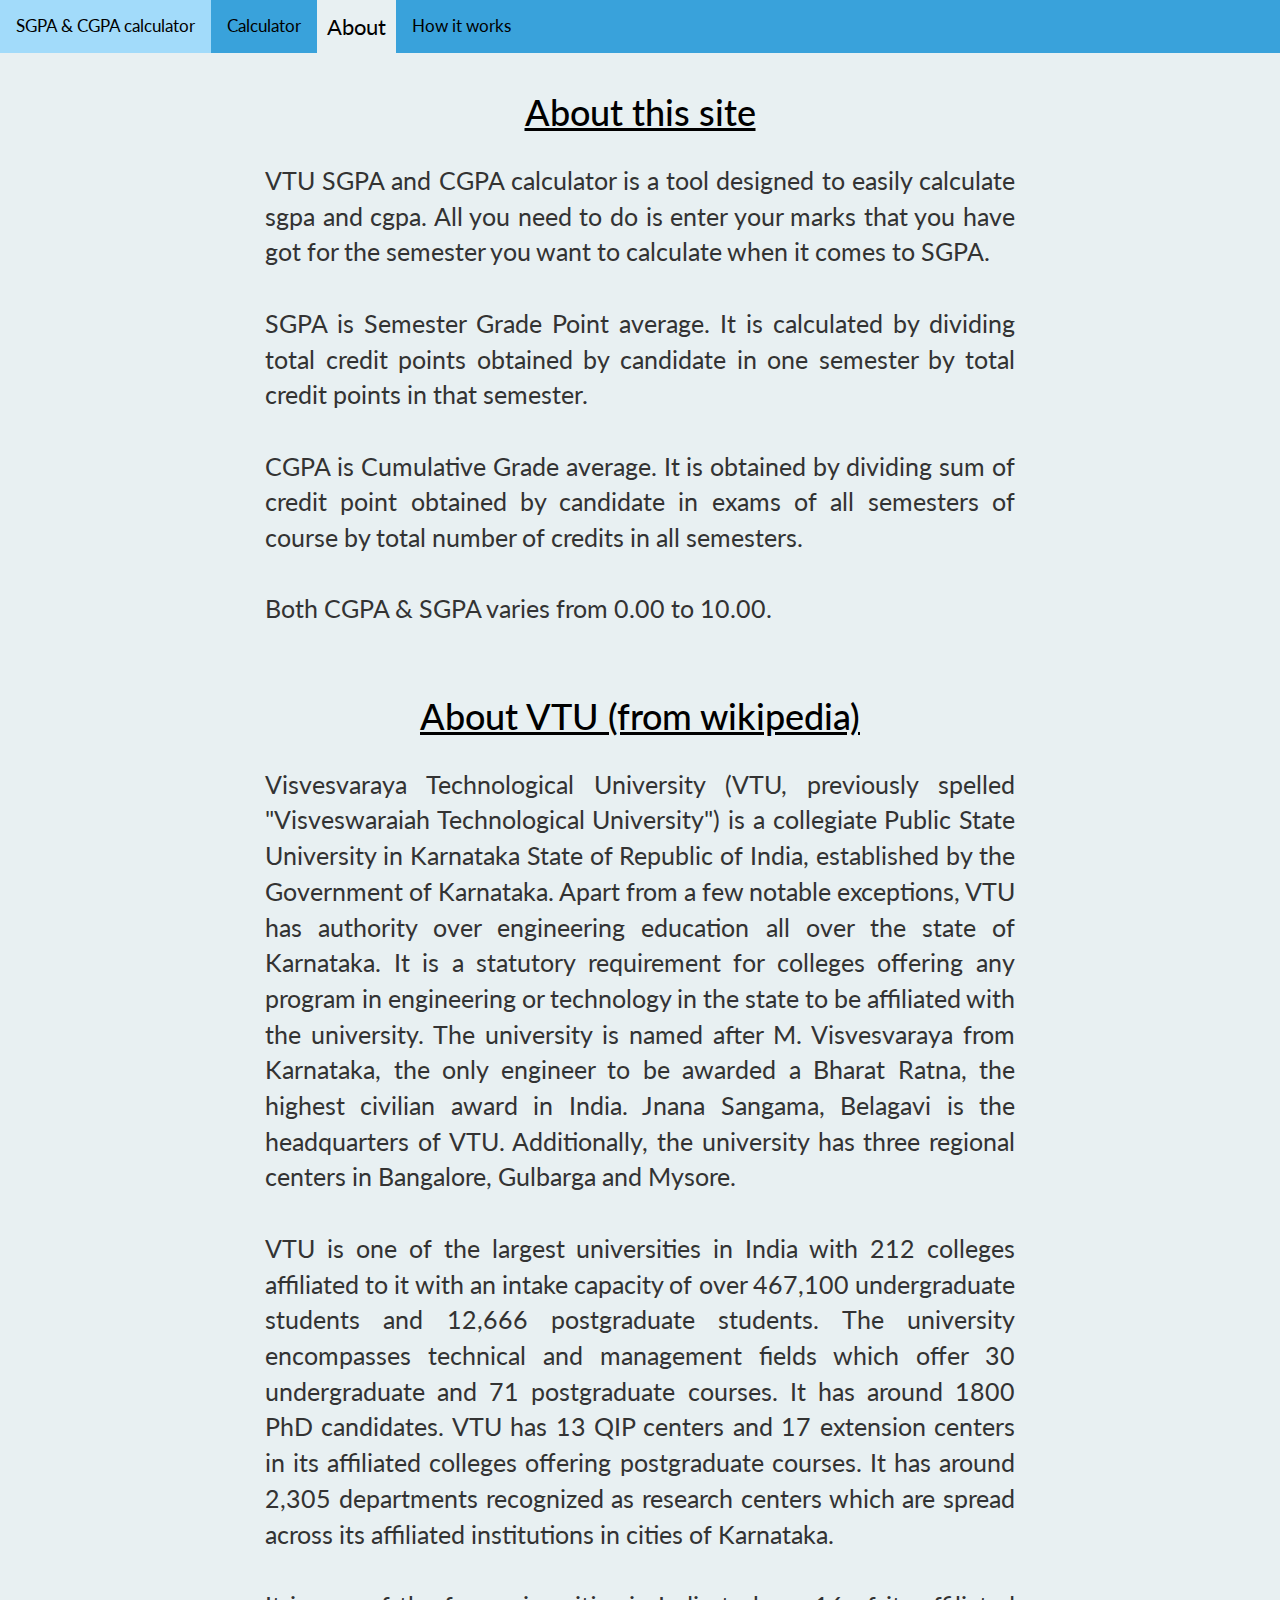
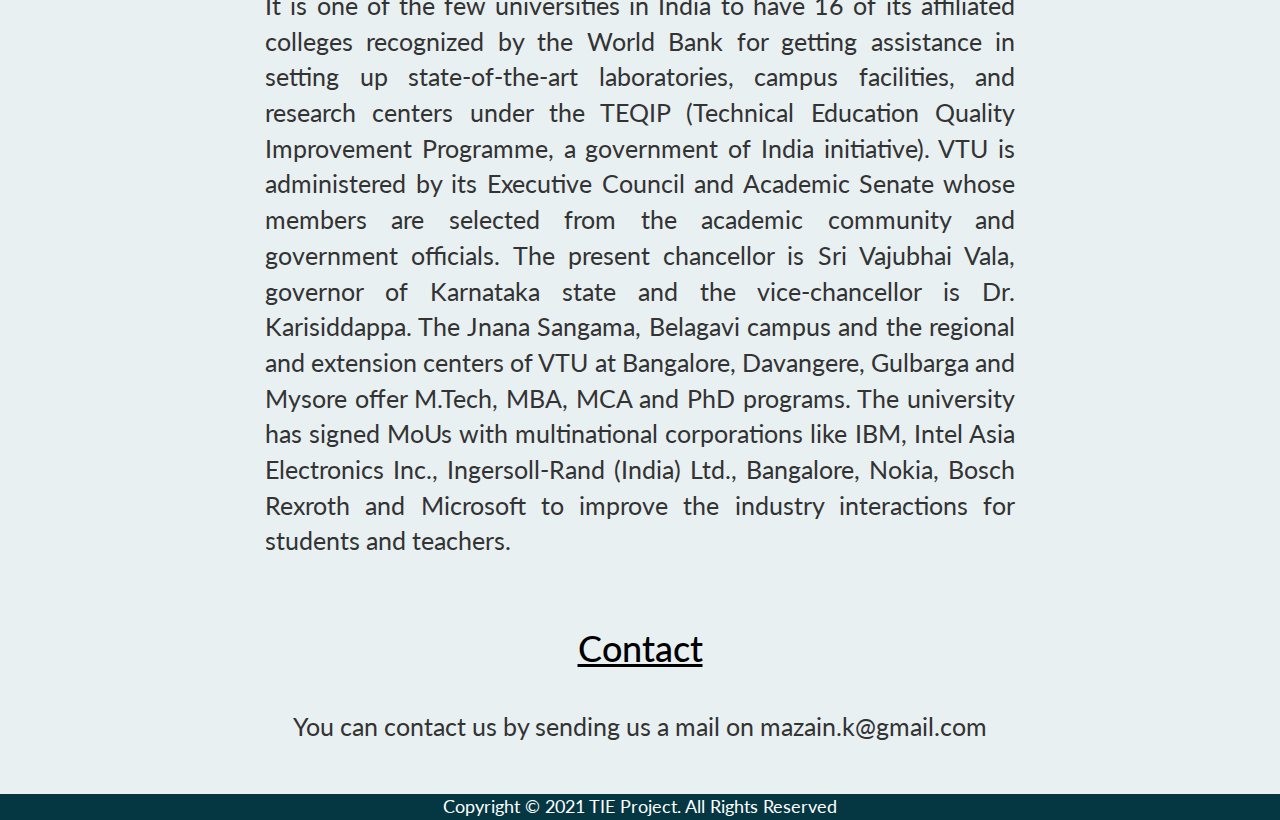
<file: about.html>
<!DOCTYPE html>
<html lang="en">
<head>
    <meta charset="UTF-8">
    <title>SGPA Calculator</title>
    <link rel="icon" href="cal1.png">
    <link href="https://fonts.googleapis.com/css?family=Chela+One|Fira+Sans|Lato|Roboto|Ubuntu|Pacifico" rel="stylesheet">
    <!-- Latest compiled and minified CSS -->
    <link rel="stylesheet" href="https://maxcdn.bootstrapcdn.com/bootstrap/3.3.7/css/bootstrap.min.css" integrity="sha384-BVYiiSIFeK1dGmJRAkycuHAHRg32OmUcww7on3RYdg4Va+PmSTsz/K68vbdEjh4u" crossorigin="anonymous">

    <link rel="stylesheet" href="main.css">
    <script src="main.js"></script>
</head>
<body>
    <div class="topnav" cellspacing="10">
    
        <a href="#">SGPA & CGPA calculator</a>
    
        <a href="index.html">Calculator</a>
    
        <a class="active" href="about.html">About</a>
    
        <a href="how.html">How it works</a>
    
    </div>
    <div class="container-fluid">
        <br>
        <h1 class="head">About this site</h1>
        <br>
        <p class="about">VTU SGPA and CGPA calculator is a tool designed to easily calculate sgpa and cgpa. All you need to do is enter 
            your marks that you have got for the semester you want to calculate when it comes to SGPA.
            <br>
            <br>
            SGPA is Semester Grade Point average. It is calculated by dividing total credit points obtained by candidate in one
            semester by total credit points in that semester.
            <br>
            <br>
            CGPA is Cumulative Grade average. It is obtained by dividing sum of credit point obtained by candidate in exams of all
            semesters of course by total number of credits in all semesters.
            <br>
            <br>
            Both CGPA & SGPA varies from 0.00 to 10.00.
        </p>
        <br>
        <br>
        <h1 class="head">About VTU (from wikipedia)</h1>
        <br>
        <p class="about">
                Visvesvaraya Technological University (VTU, previously spelled "Visveswaraiah Technological University") is a collegiate Public State University in Karnataka State of Republic of India, established by the Government of Karnataka. Apart from a few notable exceptions, VTU has authority over engineering education all over the state of Karnataka. It is a statutory requirement for colleges offering any program in engineering or technology in the state to be affiliated with the university.
                The university is named after M. Visvesvaraya from Karnataka, the only engineer to be awarded a Bharat Ratna, the highest civilian award in India. Jnana Sangama, Belagavi is the headquarters of VTU. Additionally, the university has three regional centers in Bangalore, Gulbarga and Mysore.<br><br>
                VTU is one of the largest universities in India with 212 colleges affiliated to it with an intake capacity of over 467,100 undergraduate students and 12,666 postgraduate students. The university encompasses technical and management fields which offer 30 undergraduate and 71 postgraduate courses. It has around 1800 PhD candidates.
                VTU has 13 QIP centers and 17 extension centers in its affiliated colleges offering postgraduate courses. It has around 2,305 departments recognized as research centers which are spread across its affiliated institutions in cities of Karnataka.<br><br>
                It is one of the few universities in India to have 16 of its affiliated colleges recognized by the World Bank for getting assistance in setting up state-of-the-art laboratories, campus facilities, and research centers under the TEQIP (Technical Education Quality Improvement Programme, a government of India initiative).
                VTU is administered by its Executive Council and Academic Senate whose members are selected from the academic community and government officials. The present chancellor is Sri Vajubhai Vala, governor of Karnataka state and the vice-chancellor is Dr. Karisiddappa.
                The Jnana Sangama, Belagavi campus and the regional and extension centers of VTU at Bangalore, Davangere, Gulbarga and Mysore offer M.Tech, MBA, MCA and PhD programs.
                The university has signed MoUs with multinational corporations like IBM, Intel Asia Electronics Inc., Ingersoll-Rand (India) Ltd., Bangalore, Nokia, Bosch Rexroth and Microsoft to improve the industry interactions for students and teachers.
        </p>
        <br>
        <br>
        <h1 class="head">Contact</h1>
        <br>
        <p class="about">
            <div class="cen">You can contact us by sending us a mail on mazain.k@gmail.com</div></p>
    </div>
    <br>
    <br>
    <center>
        <footer class="footer"> Copyright © 2021 TIE Project. All Rights Reserved</footer>
    </center>
    </body>
    </html>
</file>
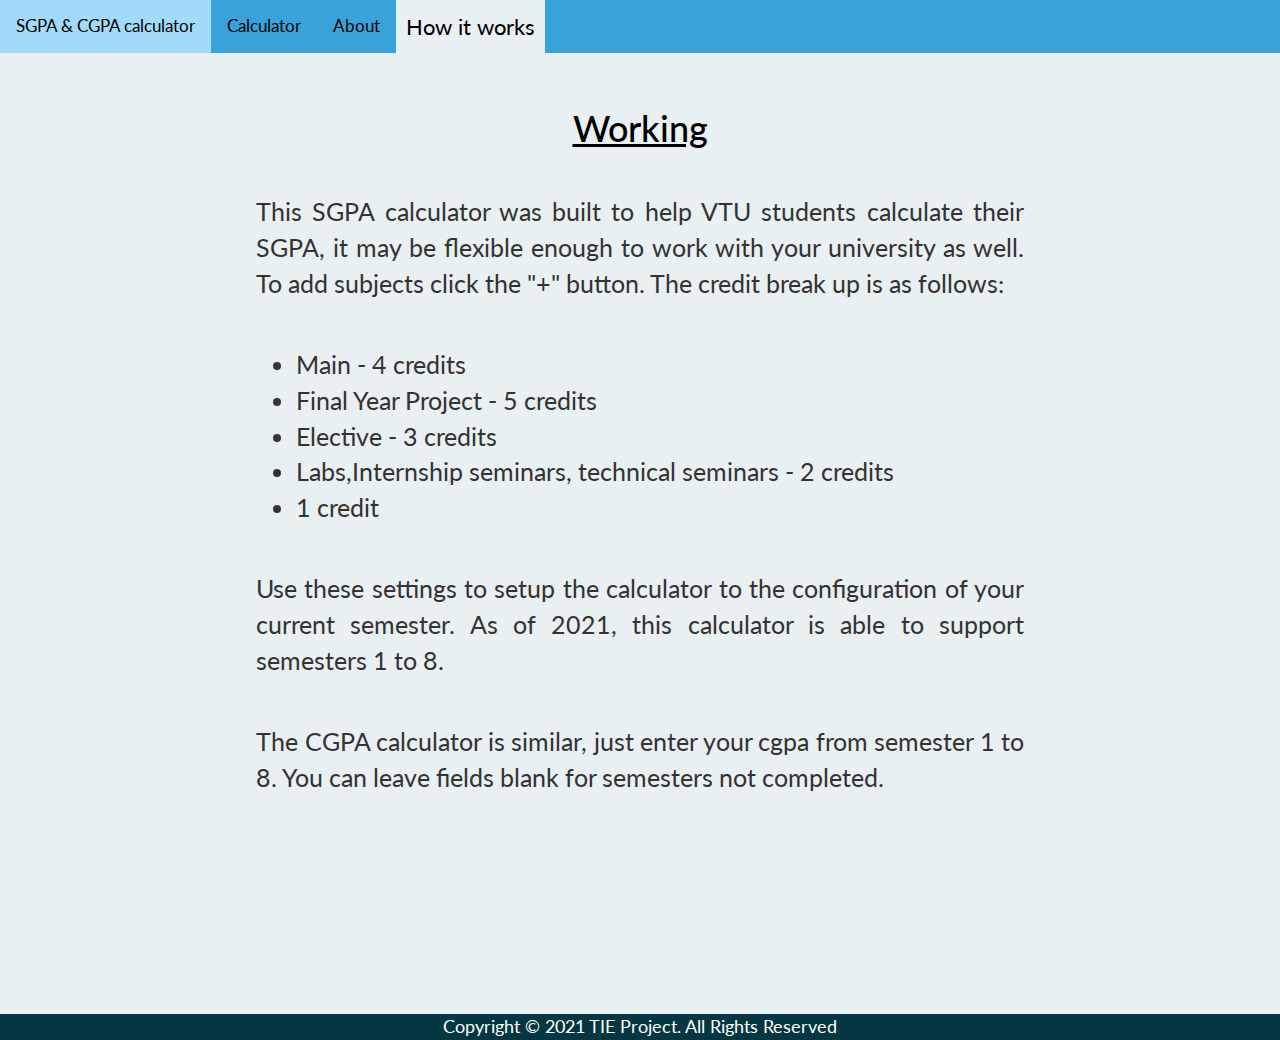
<file: how.html>
<!DOCTYPE html>
<html lang="en">
<head>
    <meta charset="UTF-8">
    <title>SGPA Calculator</title>
    <link rel="icon" href="cal1.png">
    <link href="https://fonts.googleapis.com/css?family=Chela+One|Fira+Sans|Lato|Roboto|Ubuntu|Pacifico" rel="stylesheet">
    <!-- Latest compiled and minified CSS -->
    <link rel="stylesheet" href="https://maxcdn.bootstrapcdn.com/bootstrap/3.3.7/css/bootstrap.min.css" integrity="sha384-BVYiiSIFeK1dGmJRAkycuHAHRg32OmUcww7on3RYdg4Va+PmSTsz/K68vbdEjh4u" crossorigin="anonymous">

    <link rel="stylesheet" href="main.css">
    <script src="main.js"></script>
</head>
<body>
    <div class="topnav" cellspacing="10">

            <a href="#">SGPA & CGPA calculator</a>

            <a href="index.html">Calculator</a>
        
            <a href="about.html">About</a>
        
            <a class="active" href="how.html">How it works</a>
        
        </div>
    <div class="about">
        <br>
    <h1 class="head">Working</h1>
    <br>
    <p>This SGPA calculator was built to help VTU students calculate their SGPA, it may be flexible enough to
        work with your university as well. To add subjects click the "+" button. The credit break up is as follows:
    <ul style="text-align:initial">
        <br>
        <li>Main - 4 credits</li>
        <li>Final Year Project - 5 credits</li>
        <li>Elective - 3 credits</li>
        <li>Labs,Internship seminars, technical seminars - 2 credits</li>
        <li>1 credit</li>
    </ul>
    </p>
    <br>
    <p> Use these settings to setup the calculator to the configuration of your current semester. As of 2021,
        this calculator is able to support semesters 1 to 8.
    </p>
    <br>
    <p>The CGPA calculator is similar, just enter your cgpa from semester 1 to 8. You can leave fields blank for semesters not completed.</p>
    <br>
    </div>
            <center>
                <footer class="footer1"> Copyright © 2021 TIE Project. All Rights Reserved</footer>
            </center>
</body>
</html>
</file>
<file: main.css>
body {
    font-family: 'Lato',sans-serif;
    background-color: #E8F0F2;
}
.main {
    padding: 10px;
    margin: 10px;
}
.about {
    font-size: 25px;
    text-align: justify;
    margin-left:20%;
    margin-right:20%;
    font-family: 'Lato',sans-serif;
}
.intro {
    font-size: 20px;
    text-align: justify;
    font-family: 'Lato',sans-serif;
}
.cgpa {
    margin: 10px;
}
.sgpa-title {
    font-family: 'Chela One',sans-serif;
}
form {
    padding: 10px;
}
#subModal {
    top: 100px;
    max-width: 600px;
}
.footer{
    background-color: #053742;
    color: white;
    font-size: 18px;
}
.footer1{
    background-color: #053742;
    color: white;
    font-size: 18px;
    margin-top:173px;
}

/* Add a black background color to the top navigation */
.topnav {
  background-color: #39A2DB;
  overflow: hidden;
}

/* Style the links inside the navigation bar */
.topnav a {
  float: left;
  color: black;
  text-align: center;
  padding: 14px 16px;
  text-decoration: none;
  font-size: 17px;
}

/* Change the color of links on hover */
.topnav a:hover {
  background-color: #A2DBFA;
  color: black;
  padding-bottom: 15px;
}

/* Add a color to the active/current link */
.topnav a.active {
  background-color: #E8F0F2;
  color: black;
  font-size: 22px;
  padding: 11px 10px;
}

.container-fluid{
    text-align: center;
}

.row{
    margin-left:37%;
}

.middle{
    margin-left:25.5%
}

.col-md-4{
    margin-left:34%;
}

.cen{
    text-align: center;
    font-size: 25px;
    font-family: 'Lato',sans-serif;
}

.head{
    text-decoration: underline;
    color:black;
    text-align: center;
}
</file>
